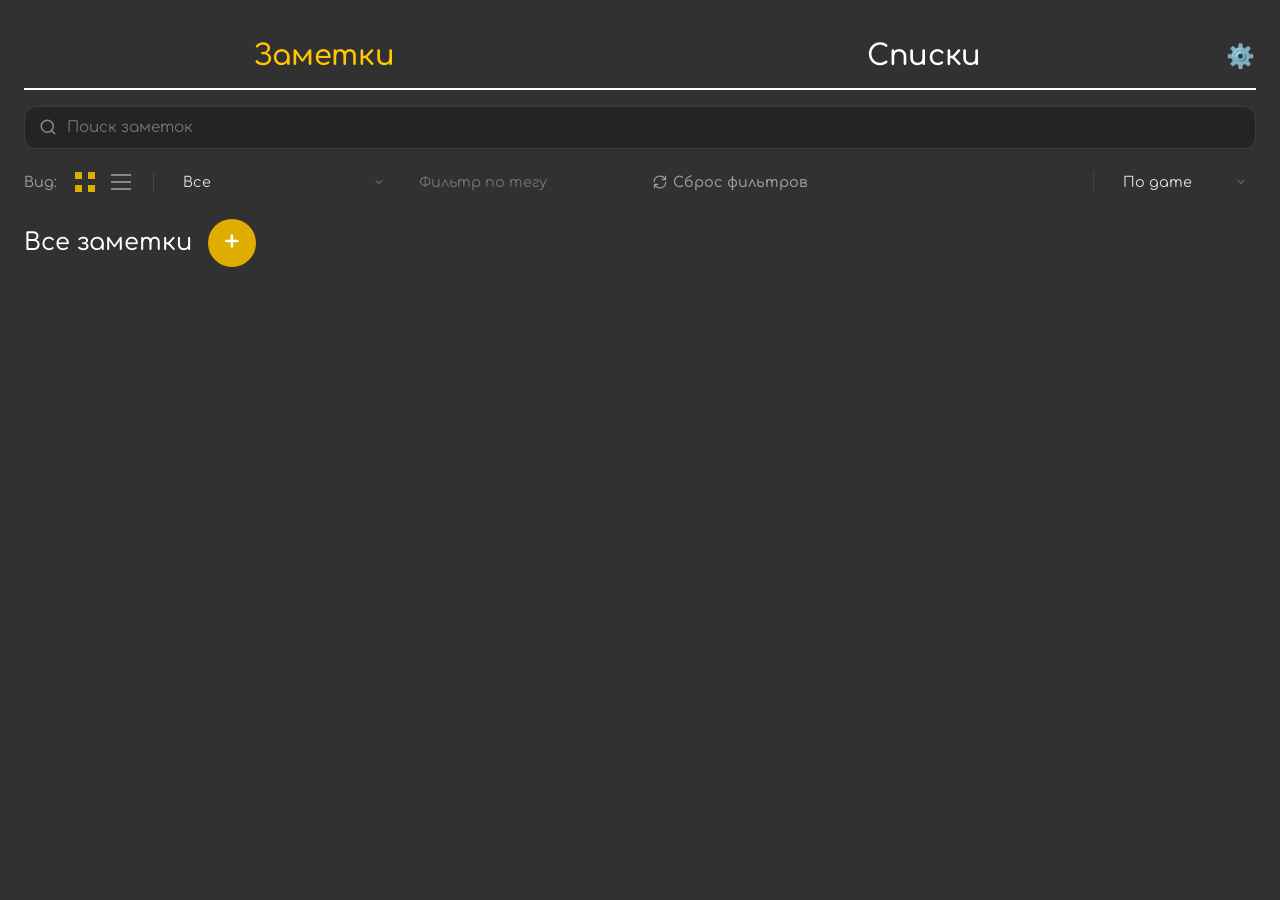
<file: index.html>
﻿<!DOCTYPE html>
<html lang="ru">
<head>
    <meta charset="UTF-8">
    <meta name="viewport" content="width=device-width, initial-scale=1.0, user-scalable=yes">
    <link rel="preconnect" href="https://fonts.googleapis.com">
    <link rel="preconnect" href="https://fonts.gstatic.com" crossorigin>
    <link href="https://fonts.googleapis.com/css2?family=Comfortaa:wght@400;500;600;700&family=Nunito:wght@400;500;600;700&family=Roboto:wght@400;500;700&display=swap" rel="stylesheet">
    <link rel="stylesheet" href="main.css">
    <title>Заметки</title>
</head>
<body>

<div class="app-container">

    <div class="tabs-wrapper">
        <div class="tabs">
            <button class="tab-btn active" data-tab="notes">Заметки</button>
            <button class="tab-btn" data-tab="tasks">Списки</button>
        </div>
        <button id="settingsBtn" class="settings-btn" title="Настройки">⚙️</button>
    </div>

    <div class="search-panel">
        <label for="search" class="visually-hidden">Поиск</label>
        <input type="text" id="search" placeholder="Поиск заметок">
    </div>

    <div class="list-controls">
        <div class="controls-left">
            <span class="controls-label">Вид:</span>
            <div class="view-switch" role="group" aria-label="Режим отображения">
                <button id="viewGridBtn" class="icon-view-btn active" type="button" aria-label="Плитка" title="Плитка"></button>
                <button id="viewListBtn" class="icon-view-btn" type="button" aria-label="Список" title="Список"></button>
            </div>
            <div class="controls-divider"></div>
            <select id="filterPinnedSelect" aria-label="Фильтр по закреплению">
                <option value="all">Все</option>
                <option value="pinned">Только закрепленные</option>
                <option value="unpinned">Только незакрепленные</option>
            </select>
            <label for="filterTagInput" class="visually-hidden"></label>
            <input type="text" id="filterTagInput" list="tagsList" placeholder="Фильтр по тегу">
            <datalist id="tagsList"></datalist>
            <button id="resetFiltersBtn" class="reset-btn" type="button">
                <svg viewBox="0 0 24 24" fill="none" stroke="currentColor" stroke-width="2" stroke-linecap="round" stroke-linejoin="round">
                    <path d="M21.5 2v6h-6M2.5 22v-6h6M2 11.5a10 10 0 0 1 18.8-4.3M22 12.5a10 10 0 0 1-18.8 4.3"/>
                </svg>
                Сброс фильтров
            </button>
        </div>

        <div class="controls-right">
            <div class="controls-divider"></div>
            <select id="sortSelect" aria-label="Сортировка">
                <option value="updated_desc">По дате</option>
                <option value="title_asc">По алфавиту</option>
            </select>
        </div>
    </div>

    <div id="notes-pane" class="tab-pane active-pane">
        <div class="panel-header">
            <h2>Все заметки</h2>
            <button class="create-btn" id="createNoteBtn">+</button>
        </div>
        <div id="notesContainer" class="notes-grid"></div>
    </div>

    <div id="tasks-pane" class="tab-pane">
        <div class="panel-header">
            <h2>Все списки</h2>
            <button class="create-btn" id="createTaskBtn">+</button>
        </div>
        <div id="tasksContainer" class="notes-grid"></div>
    </div>
</div>

<div id="editorModal" class="modal">
    <div class="modal-card">
        <h3 id="modalTitle">Создать заметку</h3>
        <label for="noteTitleInput" class="visually-hidden"></label>
        <input type="text" id="noteTitleInput" placeholder="Заголовок" autocomplete="off">

        <label for="noteBodyInput" class="visually-hidden"></label>
        <textarea id="noteBodyInput" rows="4" placeholder="Содержание"></textarea>

        <div id="modalTaskList" style="display: none;">
            <div id="modalTaskItems"></div>
            <div class="modal-task-add">
                <span class="add-icon">
                    <svg viewBox="0 0 24 24" width="18" height="18" fill="none" stroke="currentColor" stroke-width="2"><path d="M12 5v14M5 12h14"/></svg>
                </span>
                <label for="modalTaskAddInput"></label><input type="text" id="modalTaskAddInput" placeholder="Новый пункт" autocomplete="off">
            </div>
        </div>

        <label for="noteTagsInput" class="visually-hidden"></label>
        <input type="text" id="noteTagsInput" placeholder="Теги через запятую" autocomplete="off">
        <span class="modal-label">Цвет карточки</span>
        <div class="color-swatches" id="colorSwatches" role="group" aria-label="Цвет карточки">
            <button type="button" class="color-swatch" data-color="#242424" style="--swatch: #242424;">
                <span class="swatch-dot"></span>Чёрный
            </button>
            <button type="button" class="color-swatch" data-color="#ffffff" style="--swatch: #ffffff;">
                <span class="swatch-dot"></span>Белый
            </button>
            <button type="button" class="color-swatch" data-color="#e6cf5e" style="--swatch: #e6cf5e;">
                <span class="swatch-dot"></span>Жёлтый
            </button>
            <button type="button" class="color-swatch" data-color="#1c5239" style="--swatch: #1c5239;">
                <span class="swatch-dot"></span>Зелёный
            </button>
            <button type="button" class="color-swatch" data-color="#1d3f63" style="--swatch: #1d3f63;">
                <span class="swatch-dot"></span>Синий
            </button>
            <button type="button" class="color-swatch" data-color="#7a2f50" style="--swatch: #7a2f50;">
                <span class="swatch-dot"></span>Розовый
            </button>
        </div>
        <label class="pin-row">
            <input type="checkbox" id="notePinnedInput">
            Закрепить
        </label>
        <div class="modal-buttons">
            <button id="modalDelete" class="danger" style="display: none; margin-right: auto;">Удалить</button>
            <button id="modalCancel" class="secondary">Отмена</button>
            <button id="modalSave" class="primary">Сохранить</button>
        </div>
    </div>
</div>

<div id="settingsModal" class="modal">
    <div class="modal-card">
        <h3>Настройки</h3>

        <label class="modal-label" for="themeSelect">Оформление</label>
        <select id="themeSelect">
            <option value="dark">Темная тема</option>
            <option value="light">Светлая тема</option>
        </select>

        <label class="modal-label" for="fontSelect" style="margin-top: 15px;">Шрифт</label>
        <select id="fontSelect">
            <option value="Comfortaa">Comfortaa</option>
            <option value="Nunito">Nunito</option>
            <option value="Roboto">Roboto</option>
        </select>

        <label class="modal-label" style="margin-top: 15px;">Управление данными</label>
        <div class="settings-actions">
            <button id="exportBtn" class="secondary">Экспорт (JSON)</button>
            <label for="importInput" class="secondary btn-like">Импорт</label>
            <input type="file" id="importInput" accept=".json" style="display: none;">
            <button id="clearDataBtn" class="danger">Удалить всё</button>
        </div>

        <div class="modal-buttons" style="margin-top: 25px;">
            <button id="closeSettingsBtn" class="primary">Закрыть</button>
        </div>
    </div>
</div>

<script src="main.js"></script>

</body>
</html>
</file>
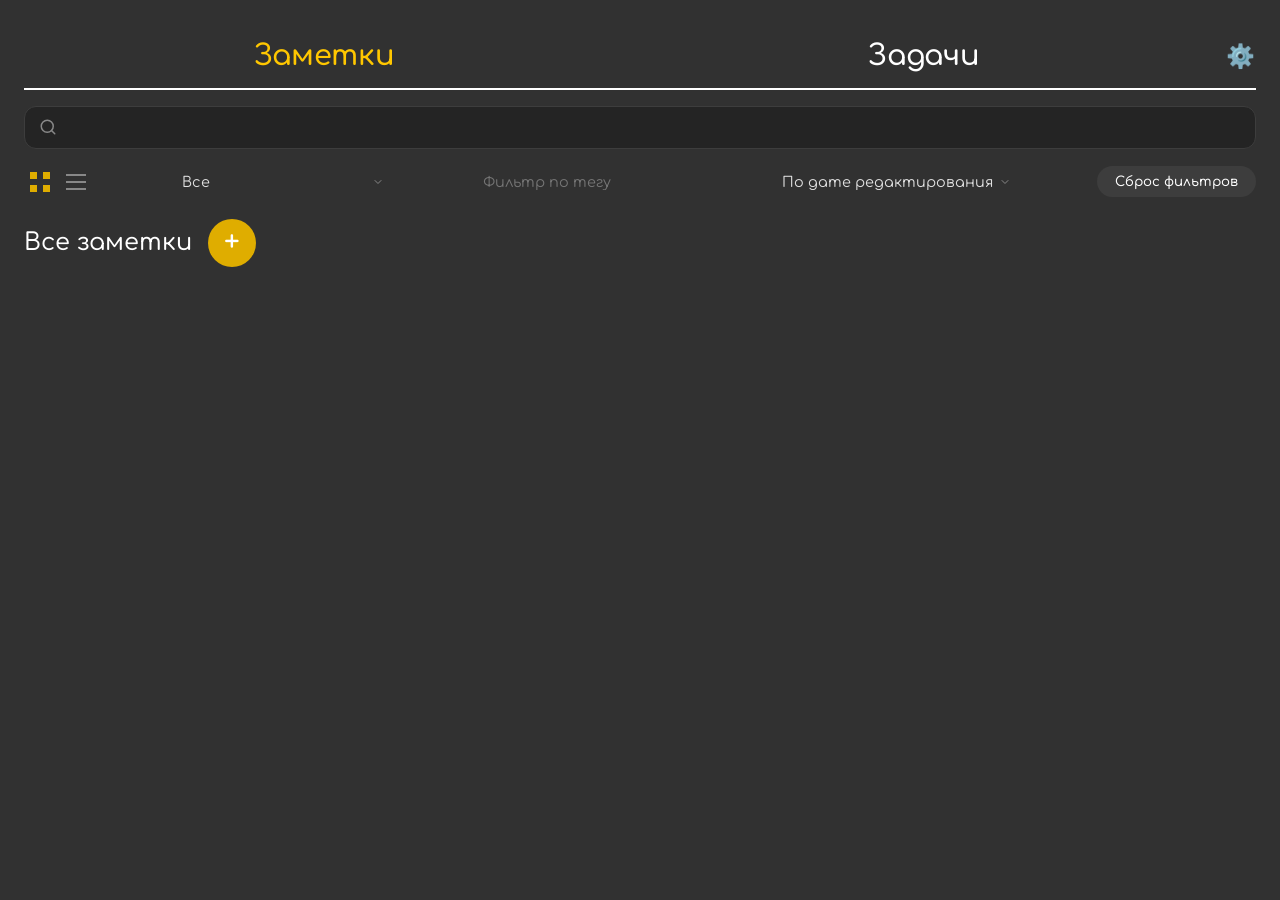
<file: scratch.html>
﻿<!DOCTYPE html>
<html lang="ru">
<head>
    <meta charset="UTF-8">
    <meta name="viewport" content="width=device-width, initial-scale=1.0, user-scalable=yes">
    <link rel="preconnect" href="https://fonts.googleapis.com">
    <link rel="preconnect" href="https://fonts.gstatic.com" crossorigin>
    <link href="https://fonts.googleapis.com/css2?family=Comfortaa:wght@400;500;600;700&family=Nunito:wght@400;500;600;700&family=Roboto:wght@400;500;700&display=swap" rel="stylesheet">
    <link rel="stylesheet" href="main.css">
    <title>Заметки</title>
</head>
<body>

<div class="app-container">

    <div class="tabs-wrapper">
        <div class="tabs">
            <button class="tab-btn active" data-tab="notes">Заметки</button>
            <button class="tab-btn" data-tab="tasks">Задачи</button>
        </div>
        <button id="settingsBtn" class="settings-btn" title="Настройки">⚙️</button>
    </div>
    <div class="search-panel">
        <label for="search"></label>
        <input type="text" id="search">
    </div>
    <div class="list-controls">
        <div class="view-switch" role="group" aria-label="Режим отображения">
            <button id="viewGridBtn" class="icon-view-btn active" type="button" aria-label="Плитка" title="Плитка"></button>
            <button id="viewListBtn" class="icon-view-btn" type="button" aria-label="Список" title="Список"></button>
        </div>
        <select id="filterPinnedSelect" aria-label="Фильтр по закреплению">
            <option value="all">Все</option>
            <option value="pinned">Только закрепленные</option>
            <option value="unpinned">Только незакрепленные</option>
        </select>
        <label for="filterTagInput" class="visually-hidden"></label>
        <input type="text" id="filterTagInput" list="tagsList" placeholder="Фильтр по тегу">
        <datalist id="tagsList"></datalist>
        <select id="sortSelect" aria-label="Сортировка">
            <option value="updated_desc">По дате редактирования</option>
            <option value="title_asc">По алфавиту</option>
        </select>
        <button id="resetFiltersBtn" class="secondary" type="button">Сброс фильтров</button>
    </div>
    <div id="notes-pane" class="tab-pane active-pane">
        <div class="panel-header">
            <h2>Все заметки</h2>
            <button class="create-btn" id="createNoteBtn">+</button>
        </div>
        <div id="notesContainer" class="notes-grid"></div>
    </div>

    <div id="tasks-pane" class="tab-pane">
        <div class="panel-header">
            <h2>Все задачи</h2>
            <button class="create-btn" id="createTaskBtn">+</button>
        </div>
        <div id="tasksContainer" class="notes-grid"></div>
    </div>
</div>

<div id="editorModal" class="modal">
    <div class="modal-card">
        <h3 id="modalTitle">Создать заметку</h3>
        <label for="noteTitleInput" class="visually-hidden"></label>
        <input type="text" id="noteTitleInput" placeholder="Заголовок" autocomplete="off">
        <label for="noteBodyInput" class="visually-hidden"></label>
        <textarea id="noteBodyInput" rows="4" placeholder="Содержание"></textarea>
        <label for="noteTagsInput" class="visually-hidden"></label>
        <input type="text" id="noteTagsInput" placeholder="Теги через запятую" autocomplete="off">
        <label class="modal-label" for="noteColorInput">Цвет карточки</label>
        <select id="noteColorInput">
            <option value="#242424">По умолчанию</option>
            <option value="#3b2f18">Желтая</option>
            <option value="#173528">Зеленая</option>
            <option value="#182f3b">Синяя</option>
            <option value="#3b1d2d">Розовая</option>
            <option value="#ffffff">Светлая</option>
        </select>
        <label class="pin-row">
            <input type="checkbox" id="notePinnedInput">
            Закрепить
        </label>
        <div class="modal-buttons">
            <button id="modalCancel" class="secondary">Отмена</button>
            <button id="modalSave" class="primary">Сохранить</button>
        </div>
    </div>
</div>

<div id="settingsModal" class="modal">
    <div class="modal-card">
        <h3>Настройки</h3>

        <label class="modal-label" for="themeSelect">Оформление</label>
        <select id="themeSelect">
            <option value="dark">Темная тема</option>
            <option value="light">Светлая тема</option>
        </select>

        <label class="modal-label" for="fontSelect" style="margin-top: 15px;">Шрифт</label>
        <select id="fontSelect">
            <option value="Comfortaa">Comfortaa</option>
            <option value="Nunito">Nunito</option>
            <option value="Roboto">Roboto</option>
        </select>

        <label class="modal-label" style="margin-top: 15px;">Управление данными</label>
        <div class="settings-actions">
            <button id="exportBtn" class="secondary">Экспорт (JSON)</button>
            <label for="importInput" class="secondary btn-like">Импорт</label>
            <input type="file" id="importInput" accept=".json" style="display: none;">
            <button id="clearDataBtn" class="danger">Удалить всё</button>
        </div>

        <div class="modal-buttons" style="margin-top: 25px;">
            <button id="closeSettingsBtn" class="primary">Закрыть</button>
        </div>
    </div>
</div>

<script src="main.js"></script>

</body>
</html>
</file>
<file: main.css>
﻿@import url("https://fonts.googleapis.com/css2?family=Comfortaa:wght@400;500;600;700&family=Nunito:wght@400;500;600;700&family=Roboto:wght@400;500;600;700&display=swap");

:root {
    --main-font: 'Comfortaa', cursive, sans-serif;
    --modal-bg: #242424;
    --modal-text: #ffffff;
    --modal-label: #a0a0a0;
    --input-bg: #1e1e1e;
    --input-color: #ffffff;
    --input-border: #3d3d3d;
    --secondary-btn-bg: #3d3d3d;
    --secondary-btn-color: #ffffff;
    --secondary-btn-hover: #4d4d4d;
    --swatch-bg: #2a2a2a;
    --swatch-color: #ffffff;
    --swatch-hover: #3d3d3d;
}

* {
    margin: 0;
    padding: 0;
    box-sizing: border-box;
    scrollbar-width: thin;
    scrollbar-color: #dfad00 transparent;
}

::-webkit-scrollbar {
    width: 10px;
    height: 10px;
}

::-webkit-scrollbar-track {
    background: transparent;
}

::-webkit-scrollbar-thumb {
    background: linear-gradient(180deg, #ffc700, #dfad00);
    border-radius: 20px;
    border: 2px solid transparent;
    background-clip: padding-box;
}

::-webkit-scrollbar-thumb:hover {
    background: linear-gradient(180deg, #ffd633, #ffc700);
    background-clip: padding-box;
}

::-webkit-scrollbar-corner {
    background: transparent;
}

body {
    background: #313131;
    font-family: var(--main-font);
    color: #000000;
    padding: 2rem 1.5rem;
}

.app-container {
    max-width: 1400px;
    margin: 0 auto;
}

.visually-hidden {
    position: absolute;
    width: 1px;
    height: 1px;
    margin: -1px;
    overflow: hidden;
    clip: rect(0, 0, 0, 0);
    white-space: nowrap;
}

.tabs-wrapper {
    display: flex;
    align-items: center;
    justify-content: space-between;
    border-bottom: 2px solid #ffffff;
    margin-bottom: 1rem;
}

.tabs {
    display: flex;
    gap: 0;
    flex: 1;
    min-width: 0;
}

.tab-btn {
    font-family: inherit;
    background: transparent;
    border: none;
    font-size: 1.8rem;
    flex: 1 1 0;
    min-width: 0;
    font-weight: 600;
    padding: 0.5rem 0 0.8rem 0;
    cursor: pointer;
    color: white;
    letter-spacing: -0.3px;
    border-bottom: 3px solid transparent;
    text-align: center;
    transition: 0.5s;
}

.tab-btn.active {
    color: #ffc700;
}

.tab-btn:hover:not(.active) {
    color: #ffc700;
}

.tab-pane {
    display: none;
    animation: fade 0.5s ease;
}

.tab-pane.active-pane {
    display: block;
}

.settings-btn {
    background: transparent;
    border: none;
    color: #ffffff;
    font-size: 1.45rem;
    width: 32px;
    height: 32px;
    display: inline-flex;
    align-items: center;
    justify-content: center;
    margin-bottom: 6px;
    padding: 0;
    cursor: pointer;
    transition: transform 0.3s ease;
}

.settings-btn:hover {
    transform: rotate(90deg);
}

.panel-header {
    display: flex;
    justify-content: flex-start;
    align-items: center;
    flex-wrap: wrap;
    margin-bottom: 1.8rem;
    gap: 1rem;
}

.panel-header h2 {
    font-size: 1.5rem;
    font-weight: 500;
    color: #ffffff;
}

.create-btn {
    background: #dfad00;
    color: white;
    width: 48px;
    height: 48px;
    border-radius: 24px;
    font-size: 1.8rem;
    line-height: 1;
    cursor: pointer;
    display: inline-flex;
    align-items: center;
    justify-content: center;
    transition: all 0.5s;
    font-family: inherit;
    border: none;
}

.create-btn:hover {
    background: #ffc700;
}

.search-panel input {
    outline: none;
    display: block;
    box-sizing: border-box;
    width: 100%;
    margin: 8px 0 16px;
    padding: 12px 12px 12px 42px;
    background-color: #242424;
    color: #ffffff;
    border: 1px solid #3d3d3d;
    border-radius: 12px;
    font-family: inherit;
    font-size: 0.95rem;
    background-image: url("data:image/svg+xml;charset=UTF-8,%3csvg xmlns='http://www.w3.org/2000/svg' viewBox='0 0 24 24' fill='none' stroke='%23888' stroke-width='2' stroke-linecap='round' stroke-linejoin='round'%3e%3ccircle cx='11' cy='11' r='8'/%3e%3cline x1='21' y1='21' x2='16.65' y2='16.65'/%3e%3c/svg%3e");
    background-repeat: no-repeat;
    background-position: 14px center;
    background-size: 18px;
    transition: border-color 0.2s;
}

.search-panel input:focus {
    border-color: #dfad00;
}

.list-controls {
    display: flex;
    align-items: center;
    justify-content: space-between;
    gap: 12px;
    margin-bottom: 20px;
    flex-wrap: wrap;
}

.controls-left,
.controls-right {
    display: flex;
    align-items: center;
    gap: 12px;
    flex-wrap: wrap;
}

.controls-label {
    font-size: 0.9rem;
    color: #a0a0a0;
}

.controls-divider {
    width: 1px;
    height: 20px;
    background: #444;
    margin: 0 4px;
}

.list-controls select,
.list-controls input {
    background-color: transparent;
    color: #e0e0e0;
    border: 1px solid transparent;
    outline: none;
    padding: 8px 26px 8px 12px;
    border-radius: 8px;
    font-family: inherit;
    font-size: 0.9rem;
    cursor: pointer;
    transition: 0.2s;
}

.list-controls input {
    padding-right: 12px;
}

.list-controls select {
    appearance: none;
    background-image: url("data:image/svg+xml;charset=UTF-8,%3csvg xmlns='http://www.w3.org/2000/svg' width='12' height='12' viewBox='0 0 24 24' fill='none' stroke='%23888' stroke-width='2' stroke-linecap='round' stroke-linejoin='round'%3e%3cpolyline points='6 9 12 15 18 9'/%3e%3c/svg%3e");
    background-repeat: no-repeat;
    background-position: right 8px center;
}

.list-controls select:hover,
.list-controls input:hover {
    background-color: rgba(255, 255, 255, 0.05);
    border-color: rgba(255, 255, 255, 0.1);
}

.list-controls select option {
    background: #2a2a2a;
    color: #ffffff;
}

input[id="filterTagInput"] {
    outline: none;
}

.reset-btn {
    background: transparent;
    color: #a0a0a0;
    border: none;
    padding: 8px 12px;
    border-radius: 8px;
    font-size: 0.9rem;
    display: inline-flex;
    align-items: center;
    gap: 6px;
    transition: 0.2s;
    cursor: pointer;
}

.reset-btn:hover {
    background-color: rgba(255, 255, 255, 0.05);
    color: #fff;
}

.reset-btn svg {
    width: 14px;
    height: 14px;
}

.view-switch {
    display: inline-flex;
    gap: 4px;
}

.icon-view-btn {
    width: 32px;
    height: 32px;
    border-radius: 6px;
    border: none;
    background: transparent;
    position: relative;
    padding: 0;
    cursor: pointer;
    transition: 0.2s;
}

.icon-view-btn:hover {
    background: rgba(255, 255, 255, 0.05);
}

#viewGridBtn::before {
    content: "";
    position: absolute;
    inset: 6px;
    background:
        linear-gradient(currentColor, currentColor) left top / 7px 7px no-repeat,
        linear-gradient(currentColor, currentColor) right top / 7px 7px no-repeat,
        linear-gradient(currentColor, currentColor) left bottom / 7px 7px no-repeat,
        linear-gradient(currentColor, currentColor) right bottom / 7px 7px no-repeat;
    color: #888;
    transition: color 0.2s;
}

#viewListBtn::before {
    content: "";
    position: absolute;
    left: 6px;
    right: 6px;
    top: 8px;
    bottom: 8px;
    background:
        linear-gradient(currentColor, currentColor) 0 0 / 100% 2px no-repeat,
        linear-gradient(currentColor, currentColor) 0 50% / 100% 2px no-repeat,
        linear-gradient(currentColor, currentColor) 0 100% / 100% 2px no-repeat;
    color: #888;
    transition: color 0.2s;
}

#viewGridBtn.active::before,
#viewListBtn.active::before {
    color: #dfad00;
}

.notes-grid-columns {
    display: flex !important;
    gap: 1.5rem !important;
    width: 100% !important;
    align-items: flex-start !important;
}

.notes-column {
    flex: 1 !important;
    display: flex !important;
    flex-direction: column !important;
    gap: 1.5rem !important;
    min-width: 0 !important;
}

.notes-grid-columns .note-card {
    height: auto !important;
    width: 100% !important;
    display: flex !important;
    flex-direction: column !important;
    margin-bottom: 0 !important;
}

.notes-list {
    display: flex;
    flex-direction: column;
    gap: 1.2rem;
    width: 100%;
}

.notes-list .note-card {
    display: flex;
    flex-direction: column;
    width: 100%;
    margin-bottom: 0;
}

.note-card {
    background: #ffffff;
    border-radius: 20px;
    padding: 1.2rem 1.2rem 1rem 1.2rem;
    transition: all 0.2s;
    display: flex;
    flex-direction: column;
    cursor: pointer;
    position: relative;
    min-height: 120px;
    min-width: 0;
    box-sizing: border-box;
}

.note-card:hover {
    transform: translateY(-2px);
    border-color: #e2e8f0;
}

.note-title {
    font-weight: 650;
    font-size: 1.2rem;
    margin-bottom: 8px;
    color: white;
    padding-right: 2rem;
    max-width: 100%;
    white-space: nowrap;
    overflow: hidden;
    text-overflow: ellipsis;
}

.note-preview {
    font-size: 0.85rem;
    color: white;
    line-height: 1.4;
    margin: 8px 0;
    white-space: pre-wrap;
    overflow-wrap: anywhere;
    word-break: break-word;
    display: -webkit-box;
    -webkit-line-clamp: 7;
    -webkit-box-orient: vertical;
    overflow: hidden;
}

.notes-grid .note-preview,
.notes-grid .task-list {
    flex: none;
    min-height: auto;
    overflow: visible;
}

.content-wrapper {
    position: relative;
    width: 100%;
}

.content-wrapper:not(.expanded) .note-preview {
    display: -webkit-box;
    -webkit-line-clamp: 7;
    -webkit-box-orient: vertical;
    overflow: hidden;
}

.content-wrapper.has-overflow::after {
    content: "";
    position: absolute;
    bottom: 0;
    left: 0;
    right: 0;
    height: 45px;
    background: linear-gradient(to bottom, rgba(0,0,0,0), var(--card-bg));
    pointer-events: none;
}

.content-wrapper.expanded::after {
    display: none;
}

note-card[data-type="task"] .content-wrapper.has-overflow::after {
    display: block;
    content: "";
    position: absolute;
    bottom: 0;
    left: 0;
    right: 0;
    height: 40px;
    background: linear-gradient(to bottom, rgba(0,0,0,0), var(--card-bg));
    pointer-events: none;
}

.show-more-btn {
    display: none;
    background: transparent;
    border: none;
    color: #dfad00;
    font-family: inherit;
    font-size: 0.85rem;
    font-weight: 600;
    padding: 6px 0 0 0;
    margin-bottom: 8px;
    cursor: pointer;
    text-align: left;
}

.show-more-btn:hover {
    text-decoration: underline;
}

.pin-note {
    position: absolute;
    top: 14px;
    right: 14px;
    width: 34px;
    height: 34px;
    padding: 0;
    border-radius: 50%;
    background: rgba(255, 255, 255, 0.12);
    color: #d6d6d6;
    font-size: 1.05rem;
    line-height: 1;
    cursor: pointer;
    transition: 0.2s;
    border: none;
}

.pin-note::before {
    content: "📌";
    display: block;
    filter: grayscale(1);
    opacity: 0.62;
    transform: rotate(-20deg);
    transition: 0.2s;
}

.pin-note:hover,
.pin-note.pinned {
    background: #ffc700;
    color: #1a1a1a;
}

.pin-note:hover::before,
.pin-note.pinned::before {
    filter: none;
    opacity: 1;
}

.tags {
    display: flex;
    flex-wrap: wrap;
    gap: 8px;
    margin: 12px 0 6px;
}

.tag {
    background: rgba(255, 255, 255, 0.14);
    padding: 4px 10px;
    border-radius: 40px;
    font-size: 0.7rem;
    font-weight: 500;
    color: #ffffff;
    overflow-wrap: anywhere;
    word-break: break-word;
}

.note-dates {
    font-size: 0.68rem;
    color: #b9b9b9;
}

.note-footer {
    display: flex;
    justify-content: space-between;
    align-items: center;
    margin-top: auto;
    font-size: 0.7rem;
    color: #94a3b8;
}

.card-actions {
    display: flex;
    gap: 8px;
}

.card-actions button {
    padding: 0;
    background: transparent;
    border: none;
    color: #d6d6d6;
    cursor: pointer;
    transition: 0.2s;
    display: flex;
    align-items: center;
    justify-content: center;
    width: 28px;
    height: 28px;
    border-radius: 50%;
}

.card-actions button:hover {
    background: rgba(255, 255, 255, 0.1);
    color: #ffc700;
}

.edit-note:hover,
.share-note:hover {
    color: #ffc700;
}

.delete-note:hover {
    color: #ff4d4d;
}

.light-card .note-title,
.light-card .note-preview {
    color: #1f1f1f;
}

.light-card .tag {
    background: #e7e7e7;
    color: #1f1f1f;
}

.light-card .note-dates,
.light-card .note-footer,
.light-card .card-actions button {
    color: #555555;
}

.light-card .card-actions button:hover {
    background: rgba(0, 0, 0, 0.06);
    color: #dfad00;
}

.empty-state {
    color: #ffffff;
    opacity: 0.75;
}

.task-list {
    list-style: none;
    margin: 10px 0 12px;
    padding: 0;
    display: flex;
    flex-direction: column;
    gap: 8px;
}

.task-item {
    display: flex;
    align-items: flex-start;
    gap: 8px;
    font-size: 0.85rem;
    line-height: 1.35;
    color: #ffffff;
    overflow-wrap: anywhere;
    word-break: break-word;
    cursor: pointer;
}

.task-item input {
    width: 16px;
    height: 16px;
    margin-top: 1px;
    flex: 0 0 auto;
    accent-color: #ffc700;
    cursor: pointer;
}

.task-item span {
    min-width: 0;
    overflow-wrap: anywhere;
    word-break: break-word;
}

.content-wrapper .task-list {
    max-height: 160px;
    overflow: hidden;
}

.completed-task {
    text-decoration: line-through;
    color: #a7a7a7;
}

.empty-task-text {
    opacity: 0.7;
}

.light-card .task-item {
    color: #1f1f1f;
}

.light-card .completed-task {
    color: #777777;
}

.modal {
    display: none;
    position: fixed;
    inset: 0;
    width: 100%;
    height: 100%;
    justify-content: center;
    align-items: center;
    padding: 1.5rem;
    background: rgba(0, 0, 0, 0.55);
    z-index: 10;
}

.modal-card {
    background: var(--modal-bg);
    color: var(--modal-text);
    width: 90%;
    max-width: 550px;
    border-radius: 14px;
    padding: 1.8rem;
    max-height: 700px;
    overflow-y: auto;
    transition: background-color 0.2s, color 0.2s;
}

.modal-card input,
.modal-card textarea,
.modal-card select {
    width: 100%;
    margin: 8px 0 8px;
    padding: 12px;
    border-radius: 18px;
    font-family: inherit;
    font-size: 0.9rem;
    resize: none;
    background-color: var(--input-bg);
    color: var(--input-color);
    border: 1px solid var(--input-border);
    outline: none;
    transition: background-color 0.2s, color 0.2s, border-color 0.2s;
}

.modal-card input:focus,
.modal-card textarea:focus,
.modal-card select:focus {
    border-color: #dfad00;
}

.modal-label {
    display: block;
    margin-top: 4px;
    font-size: 0.85rem;
    color: var(--modal-label);
    transition: color 0.2s;
}

.color-swatches {
    display: flex;
    flex-wrap: wrap;
    gap: 10px;
    margin: 8px 0 16px;
}

.color-swatch {
    display: inline-flex;
    align-items: center;
    gap: 8px;
    padding: 5px 14px 5px 6px;
    border-radius: 30px;
    border: 2px solid transparent;
    background: var(--swatch-bg);
    color: var(--swatch-color);
    font-family: inherit;
    font-size: 0.85rem;
    cursor: pointer;
    transition: 0.15s;
}

.color-swatch .swatch-dot {
    width: 22px;
    height: 22px;
    border-radius: 50%;
    background: var(--swatch);
    box-shadow: inset 0 0 0 1px rgba(0, 0, 0, 0.18);
    flex: 0 0 auto;
}

.color-swatch:hover {
    background: var(--swatch-hover);
}

.color-swatch.active {
    border-color: #dfad00;
    background: var(--modal-bg);
    box-shadow: 0 0 0 1px var(--input-border);
}

.pin-row {
    display: flex;
    align-items: center;
    gap: 10px;
    margin-top: 4px;
    color: var(--modal-text);
    transition: color 0.2s;
}

.pin-row input {
    width: auto;
    margin: 0;
}

.modal-buttons {
    display: flex;
    justify-content: flex-end;
    gap: 12px;
    margin-top: 20px;
}

#modalTaskList {
    width: 100%;
    margin: 8px 0 16px;
}

.modal-task-item {
    display: flex;
    align-items: center;
    gap: 10px;
    padding: 6px 0;
    border-bottom: 1px solid transparent;
    transition: 0.2s;
}

.modal-task-item:focus-within {
    border-bottom-color: #dfad00;
}

.drag-handle {
    color: #a0a0a0;
    cursor: grab;
    display: flex;
    align-items: center;
    justify-content: center;
    opacity: 0.5;
    transition: 0.2s;
}

.drag-handle:hover {
    opacity: 1;
}

.modal-task-check {
    width: 18px !important;
    height: 18px !important;
    margin: 0 !important;
    padding: 0 !important;
    flex-shrink: 0;
    accent-color: #dfad00;
    cursor: pointer;
}

.modal-task-text {
    flex: 1;
    margin: 0 !important;
    padding: 4px 0 !important;
    border: none !important;
    background: transparent !important;
    font-family: inherit;
    font-size: 0.95rem !important;
    outline: none !important;
    color: var(--input-color);
    transition: color 0.2s;
}

.modal-task-item.done .modal-task-text {
    text-decoration: line-through;
    color: #888;
}

.modal-task-delete {
    background: transparent;
    border: none;
    color: #a0a0a0;
    padding: 4px;
    cursor: pointer;
    display: flex;
    align-items: center;
    justify-content: center;
    transition: 0.2s;
}

.modal-task-delete:hover {
    color: #ff4d4d;
}

.modal-task-add {
    display: flex;
    align-items: center;
    gap: 10px;
    padding: 8px 0;
    margin-top: 4px;
    border-top: 1px solid transparent;
}

.add-icon {
    color: #888;
    display: flex;
    align-items: center;
    justify-content: center;
    width: 24px;
    cursor: pointer;
}

#modalTaskAddInput {
    flex: 1;
    margin: 0 !important;
    padding: 4px 0 !important;
    border: none !important;
    background: transparent !important;
    font-family: inherit;
    font-size: 0.95rem !important;
    outline: none !important;
    color: var(--input-color);
    cursor: text;
    transition: color 0.2s;
}

#modalTaskAddInput::placeholder {
    color: #888;
}

#modalTaskItems {
    max-height: 15vh;
    overflow-y: auto;
    padding-right: 8px;
}

#modalTaskItems::-webkit-scrollbar {
    width: 6px;
}

#modalTaskItems::-webkit-scrollbar-track {
    background: transparent;
}

#modalTaskItems::-webkit-scrollbar-thumb {
    background: rgba(223, 173, 0, 0.5);
    border-radius: 10px;
}

#modalTaskItems::-webkit-scrollbar-thumb:hover {
    background: rgba(223, 173, 0, 0.8);
}

.settings-actions {
    display: flex;
    flex-wrap: wrap;
    gap: 10px;
    margin-top: 8px;
}

.settings-actions button,
.settings-actions .btn-like {
    min-height: 56px;
    padding: 10px 28px;
    font-size: 0.95rem;
    font-weight: 500;
    line-height: 1;
}

button {
    font-family: inherit;
    background: #e3e3e3;
    border: none;
    padding: 8px 18px;
    border-radius: 30px;
    font-weight: 500;
    cursor: pointer;
}

.btn-like {
    display: inline-flex;
    align-items: center;
    justify-content: center;
    background: #e3e3e3;
    color: black;
    border: none;
    padding: 8px 18px;
    border-radius: 30px;
    font-weight: inherit;
    font-size: inherit;
    line-height: inherit;
    cursor: pointer;
    user-select: none;
    text-decoration: none;
    white-space: nowrap;
}

.btn-like:hover {
    background: #a8a8a8;
}

button.primary {
    background: #dfad00;
    color: white;
}

button.primary:hover {
    background: #ffc700;
    color: white;
}

button.secondary,
.btn-like {
    background: var(--secondary-btn-bg);
    color: var(--secondary-btn-color);
    transition: background-color 0.2s, color 0.2s;
}

button.secondary:hover,
.btn-like:hover {
    background: var(--secondary-btn-hover);
}

button.danger {
    background: rgba(255, 77, 77, 0.1);
    color: #ff4d4d;
    border: 1px solid rgba(255, 77, 77, 0.3);
}

button.danger:hover {
    background: #ff4d4d;
    color: white;
}

.background-shared-note-card {
    position: fixed;
    inset: 0;
    background: rgba(0,0,0,0.85);
    display: flex;
    justify-content: center;
    align-items: center;
    z-index: 1000;
    padding: 20px;
}

.shared-note-card {
    max-width: 600px;
    width: 100%;
    background: #242424;
    border-radius: 5px;
    padding: 30px;
    color: #ffffff;
    position: relative;
    max-height: 85vh;
    overflow-y: auto;
}

.close-note {
    position: absolute;
    top: 12px;
    right: 16px;
    background: none;
    border: none;
    font-size: 24px;
    cursor: pointer;
    color: inherit;
}

.close-note:hover {
    color: red;
}

.shared-note-title {
    max-width: 500px;
    margin-bottom: 16px;
    overflow-wrap: anywhere;
    word-break: break-word;
    white-space: normal;
    hyphens: auto;
}

.shared-note-content {
    overflow-wrap: anywhere;
    word-break: break-word;
    white-space: normal;
    hyphens: auto;
}

.inscription-note {
    margin-top: 20px;
    font-size: 0.7rem;
    opacity: 0.7;
}

.shared-note-card.light-card {
    color: #1f1f1f;
}

.shared-note-card.light-card .close-note {
    color: #555555;
}

.shared-note-card.light-card .inscription-note {
    color: #555555;
}

.toast-container {
    position: fixed;
    top: 20px;
    left: 50%;
    transform: translateX(-50%);
    display: flex;
    flex-direction: column;
    align-items: center;
    gap: 10px;
    z-index: 2000;
    pointer-events: none;
}

.toast {
    min-width: 220px;
    max-width: 360px;
    padding: 12px 18px;
    border-radius: 14px;
    background: #2a2a2a;
    color: #ffffff;
    font-family: var(--main-font);
    font-size: 0.9rem;
    text-align: center;
    box-shadow: 0 8px 24px rgba(0, 0, 0, 0.3);
    opacity: 0;
    transform: translateY(-12px);
    transition: opacity 0.25s ease, transform 0.25s ease;
}

.toast.show {
    opacity: 1;
    transform: translateY(0);
}

.toast-success {
    background: #1f7a4d;
}

.toast-error {
    background: #b23b3b;
}

.confirm-overlay {
    position: fixed;
    inset: 0;
    background: rgba(0, 0, 0, 0.55);
    display: flex;
    justify-content: center;
    align-items: center;
    padding: 1.5rem;
    z-index: 1500;
}

.confirm-card {
    background: var(--modal-bg);
    color: var(--modal-text);
    width: 90%;
    max-width: 420px;
    border-radius: 16px;
    padding: 1.6rem;
    font-family: var(--main-font);
    transition: background-color 0.2s, color 0.2s;
}

.confirm-text {
    font-size: 1rem;
    color: var(--modal-text);
    line-height: 1.4;
    margin-bottom: 1.4rem;
    transition: color 0.2s;
}

.confirm-buttons {
    display: flex;
    justify-content: flex-end;
    gap: 12px;
}

.share-card {
    max-width: 520px;
}

.share-title {
    margin-bottom: 1rem;
    color: var(--modal-text);
    transition: color 0.2s;
}

.share-link {
    width: 100%;
    margin-bottom: 1.2rem;
    padding: 12px;
    border-radius: 12px;
    background-color: var(--input-bg);
    color: var(--input-color);
    border: 1px solid var(--input-border);
    font-family: inherit;
    font-size: 0.85rem;
    resize: none;
    word-break: break-all;
    transition: background-color 0.2s, color 0.2s, border-color 0.2s;
}

body.light-theme {
    --modal-bg: #ffffff;
    --modal-text: #1f1f1f;
    --modal-label: #64748b;
    --input-bg: #f4f4f5;
    --input-color: #1f1f1f;
    --input-border: #cbd5e1;
    --secondary-btn-bg: #e3e3e3;
    --secondary-btn-color: #1f1f1f;
    --secondary-btn-hover: #d1d1d6;
    --swatch-bg: #f1f1f1;
    --swatch-color: #333333;
    --swatch-hover: #e6e6e6;
    background: #f4f4f5;
    color: #1e293b;
}

body.light-theme .tabs-wrapper {
    border-bottom-color: #cbd5e1;
}

body.light-theme .tab-btn {
    color: #64748b;
}

body.light-theme .tab-btn.active,
body.light-theme .tab-btn:hover:not(.active) {
    color: #dfad00;
}

body.light-theme .panel-header h2 {
    color: #1e293b;
}

body.light-theme .search-panel input {
    background-color: #ffffff;
    color: #1e293b;
    border-color: #cbd5e1;
    background-image: url("data:image/svg+xml;charset=UTF-8,%3csvg xmlns='http://www.w3.org/2000/svg' viewBox='0 0 24 24' fill='none' stroke='%2364748b' stroke-width='2' stroke-linecap='round' stroke-linejoin='round'%3e%3ccircle cx='11' cy='11' r='8'/%3e%3cline x1='21' y1='21' x2='16.65' y2='16.65'/%3e%3c/svg%3e");
}

body.light-theme .list-controls select,
body.light-theme .list-controls input {
    color: #1e293b;
}

body.light-theme .list-controls select option {
    background: #ffffff;
    color: #1e293b;
}

body.light-theme .list-controls select:hover,
body.light-theme .list-controls input:hover,
body.light-theme .icon-view-btn:hover,
body.light-theme .reset-btn:hover {
    background-color: rgba(0, 0, 0, 0.05);
    border-color: rgba(0, 0, 0, 0.1);
}

body.light-theme .controls-divider {
    background: #cbd5e1;
}

body.light-theme .controls-label,
body.light-theme .reset-btn {
    color: #64748b;
}

body.light-theme .reset-btn:hover {
    color: #1e293b;
}

body.light-theme .empty-state {
    color: #64748b;
    opacity: 1;
}

body.light-theme .shared-note-card {
    background: #ffffff;
    color: #1f1f1f;
    box-shadow: 0 10px 30px rgba(0, 0, 0, 0.1);
}

body.light-theme .shared-note-card .shared-note-title {
    color: #1f1f1f;
}

body.light-theme .shared-note-card .close-note {
    color: #555555;
}

body.light-theme .shared-note-card .close-note:hover {
    color: #ff4d4d;
}

body.light-theme .shared-note-card span[style*="background: rgba(255, 255, 255, 0.14)"] {
    background: #e7e7e7 !important;
    color: #1f1f1f !important;
}

body.light-theme .shared-note-card .inscription-note {
    color: #555555;
    opacity: 0.8;
}

body.light-theme .shared-note-card ul li span {
    color: #1f1f1f;
}

body.light-theme .shared-note-card ul li span[style*="text-decoration: line-through"] {
    color: #777777 !important;
}

@media (max-width: 768px) {
    .list-controls {
        flex-direction: column;
        align-items: flex-start;
    }
    .controls-left, .controls-right {
        width: 100%;
        justify-content: space-between;
    }
    .controls-divider {
        display: none;
    }
    .list-controls select,
    .list-controls input {
        flex: 1;
    }
}

@media (max-width: 640px) {
    body { padding: 1.2rem; }
    .tab-btn { font-size: 1.4rem; }
    .notes-grid { gap: 1rem; }
}
</file>
